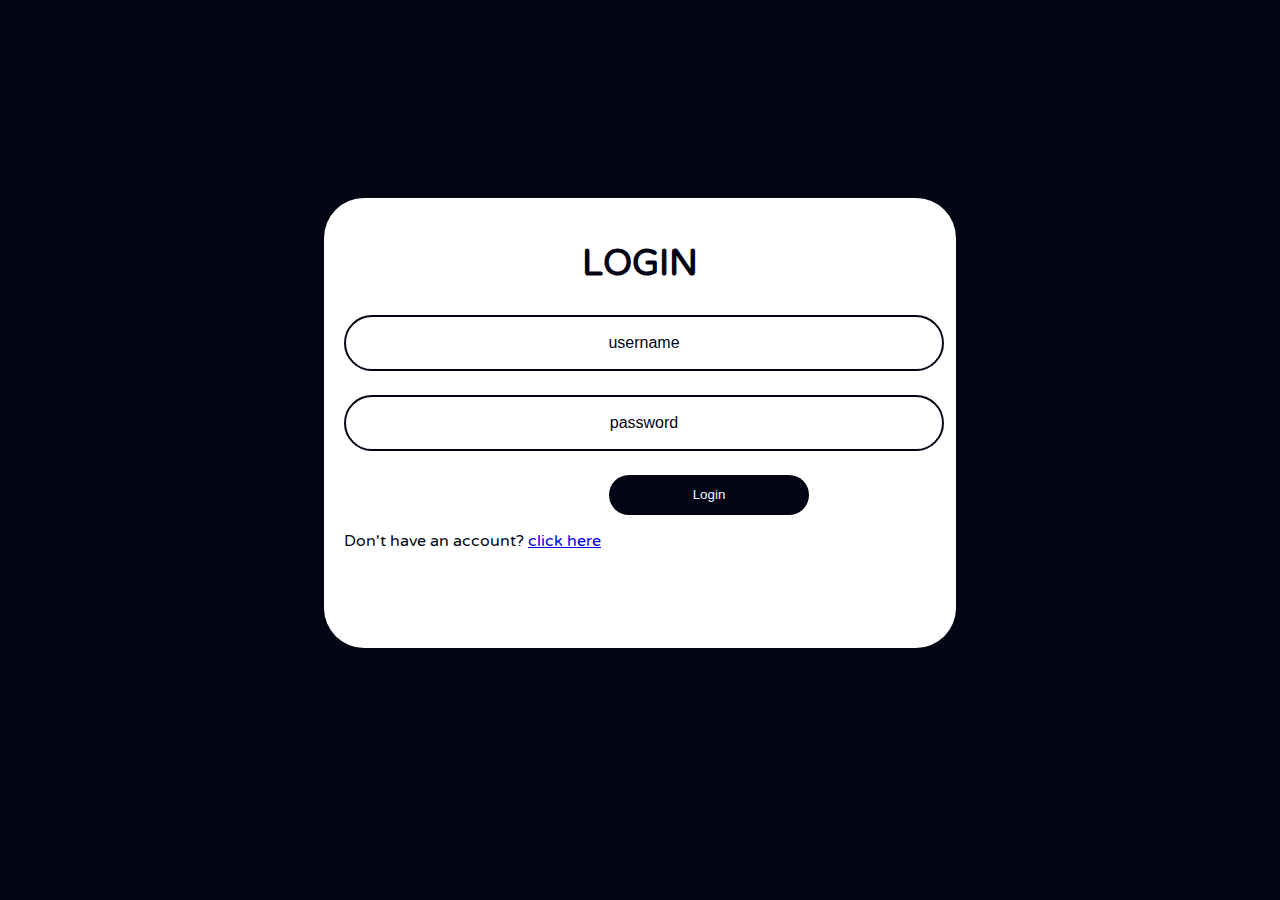
<file: login.html>
<!DOCTYPE html>
<html lang="en">
<head>
    <meta charset="UTF-8">
    <meta name="viewport" content="width=device-width, initial-scale=1.0">
    <title>Login</title>
    <link rel="stylesheet" href="login.css">
    <link rel="preconnect" href="https://fonts.googleapis.com">
    <link rel="preconnect" href="https://fonts.gstatic.com" crossorigin>
    <link href="https://fonts.googleapis.com/css2?family=Varela+Round&display=swap" rel="stylesheet">
    <link href='https://unpkg.com/boxicons@2.1.4/css/boxicons.min.css' rel='stylesheet'>
</head>
<body class="background">
    <form class="login-form">
        <h1>LOGIN</h1>
        <div class="input-box">
            <input type="text" id="username" placeholder="username" name="username">
        </div>
        <div class="input-box">
            <input type="password" id="password" placeholder="password" name="password">
        </div>
        <button type="submit" class="login-button">Login</button>
        <div class="register-link">
            <p>Don't have an account? <a href="signup.html">click here</a></p>
        </div>
    </form>
</body>
</html>
</file>
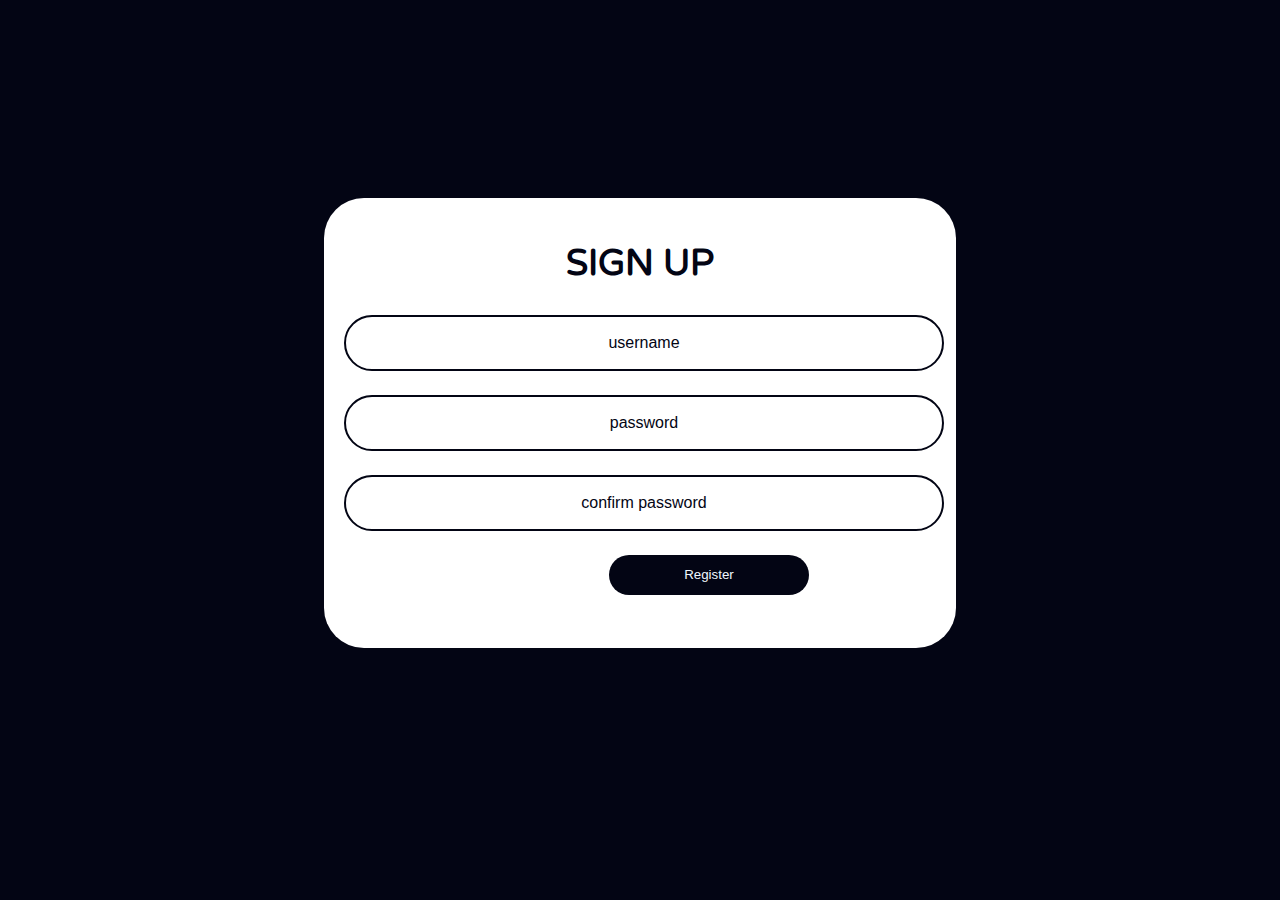
<file: signup.html>
<!DOCTYPE html>
<html lang="en">
<head>
    <meta charset="UTF-8">
    <meta name="viewport" content="width=device-width, initial-scale=1.0">
    <title>Login</title>
    <link rel="stylesheet" href="login.css">
    <link rel="preconnect" href="https://fonts.googleapis.com">
    <link rel="preconnect" href="https://fonts.gstatic.com" crossorigin>
    <link href="https://fonts.googleapis.com/css2?family=Varela+Round&display=swap" rel="stylesheet">
    <link href='https://unpkg.com/boxicons@2.1.4/css/boxicons.min.css' rel='stylesheet'>
</head>
<body class="background">
    <form class="login-form">
        <h1>SIGN UP</h1>
        <div class="input-box">
            <input type="text" id="username" placeholder="username" name="username">
        </div>
        <div class="input-box">
            <input type="password" id="password" placeholder="password" name="password">
        </div>
        <div class="input-box">
            <input type="password" id="password" placeholder="confirm password" name=" confirm password">
        </div>
        <button type="submit" class="login-button">Register</button>
    </form>
</body>
</html>
</file>
<file: login.css>
.background{
    background-color: #030514;
}
.login-form {
    background-color: white;
    color: #030514;
    font-family: "Varela Round", sans-serif;
    width: 50%;
    margin: 0 auto;
    padding: 20px; 
    margin-top: 15%;
    height: 50vh;
    box-sizing: border-box;
    border-radius: 40px;
}
body{
    display: flex;
    justify-content: center;
    align-items: center;
}
.login-form h1{
    text-align: center;
    font-size: 36px;
}

.login-form .input-box{
    width: 100%;
    height: 50px;
    margin: 30px 0;
}

.input-box input{
    width: 100%;
    height: 100%;
    background: transparent;
    border: 2px solid #030514;
    outline: none;
    border-radius: 40px;
    font-size: 16px;
    text-align: center;
    color: rgb(6, 4, 19);
}

.input-box input::placeholder{
    color: #030514;
    text-align: center;
}

.input-box input:focus {
    border:2px solid #4f63ff ; /* Change border color on focus */
}

.input-box i{
    position: absolute;
    right: 20px;
    top: 50%;
    transform: translateY(-50%);
    font-size: 20px;
}

.login-button{
    width: 200px;
    margin-left: 265px;
    border: none;
    background-color: #030514;
    color: aliceblue;
    height: 40px;
    border-radius: 100px;
}

.login-button:hover{
    background-color: #4c35cf;
    color: rgb(0, 0, 0);
}
</file>
